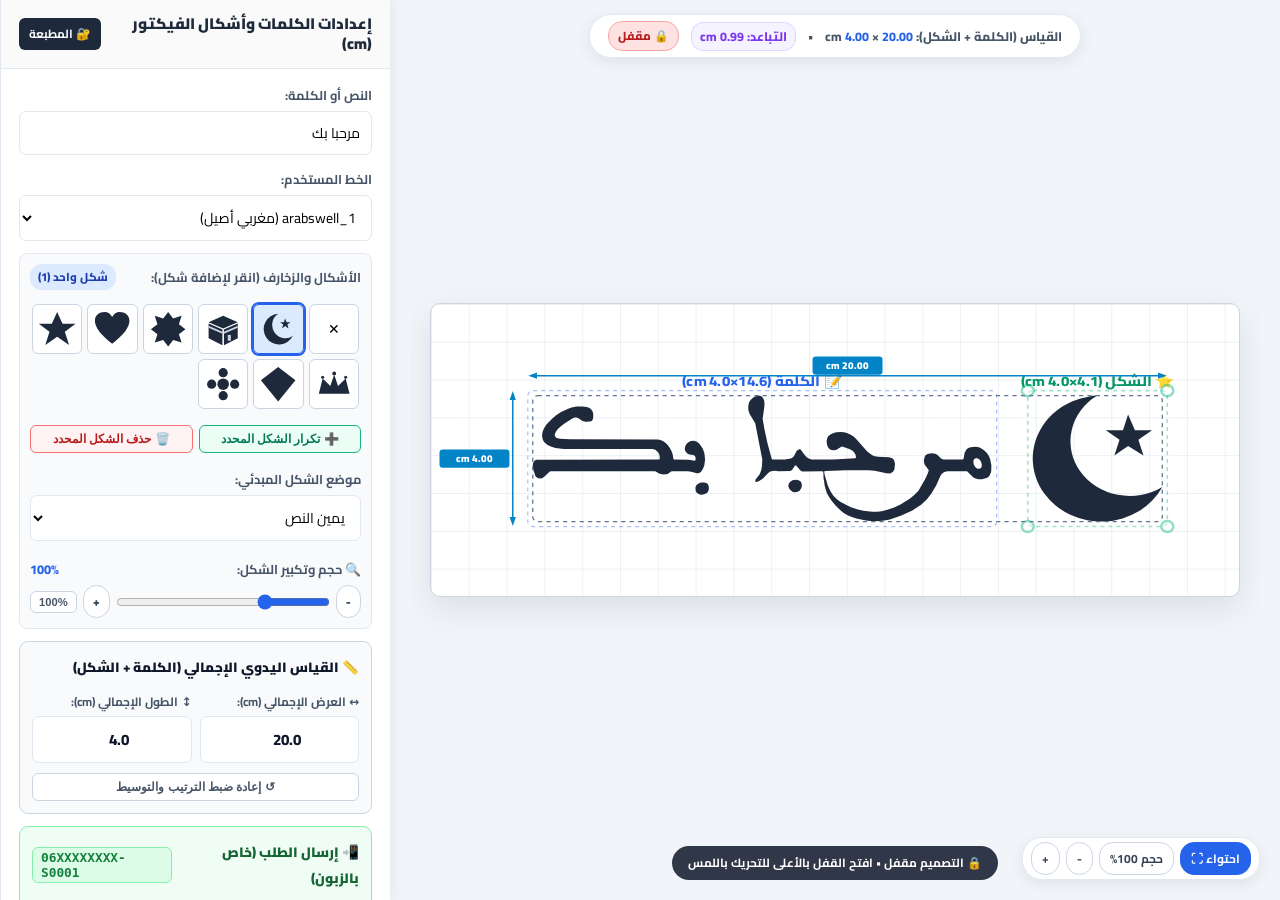
<file: index.html>
<!DOCTYPE html>
<html lang="ar" dir="rtl">
<head>
  <meta charset="UTF-8">
  <meta name="viewport" content="width=device-width, initial-scale=1.0, maximum-scale=1.0, user-scalable=no, viewport-fit=cover">
  <title>مصمم الكلمات وأشكال الفيكتور بالقياسات الحقيقية (cm)</title>
  
  <!-- إعدادات تطبيق الهاتف المتقدمة (PWA & Mobile Meta) -->
  <link rel="manifest" href="manifest.json">
  <meta name="theme-color" content="#2563eb">
  <meta name="apple-mobile-web-app-capable" content="yes">
  <meta name="apple-mobile-web-app-status-bar-style" content="black-translucent">
  <meta name="apple-mobile-web-app-title" content="مصمم الفيكتور">
  <meta name="mobile-web-app-capable" content="yes">
  <meta name="application-name" content="مصمم الفيكتور">
  <meta name="description" content="تطبيق تصميم الكلمات العربية وأشكال الفيكتور بالقياسات الحقيقية بالسنتيمتر وإرسال الطلبات المشفرة عبر الواتساب">
  
  <!-- أيقونات التطبيق للشاشات المختلفة وسطح الهاتف -->
  <link rel="icon" type="image/svg+xml" href="icons/icon.svg">
  <link rel="icon" type="image/png" sizes="32x32" href="icons/favicon-32x32.png">
  <link rel="icon" type="image/png" sizes="192x192" href="icons/icon-192.png">
  <link rel="apple-touch-icon" href="icons/apple-touch-icon.png">

  <!-- خطوط Google Fonts العربية -->
  <link rel="preconnect" href="https://fonts.googleapis.com">
  <link rel="preconnect" href="https://fonts.gstatic.com" crossorigin>
  <link href="https://fonts.googleapis.com/css2?family=Amiri:wght@700&family=Cairo:wght@700;900&family=Changa:wght@700&family=Kufam:wght@700&family=Rakkas&family=Reem+Kufi:wght@700&family=Tajawal:wght@700&display=swap" rel="stylesheet">
  
  <!-- الأنماط المنسقة للمشروع والمحسنة للهواتف -->
  <link rel="stylesheet" href="css/style.css">
</head>
<body>
  <!-- الشريط العلوي لشاشات الهواتف واللوحي -->
  <header class="top-bar">
    <div class="top-bar-title-wrap">
      <img src="icons/icon.svg" alt="أيقونة التطبيق" class="top-bar-icon">
      <h2>مصمم الفيكتور (cm)</h2>
    </div>
    <div class="top-bar-actions">
      <button class="top-bar-btn install-btn-nav" id="mobileInstallBtn" style="display:none;" title="تثبيت التطبيق على هاتفك">📲 تثبيت</button>
      <button class="admin-toggle-btn" id="mobileAdminToggleBtn" title="الدخول لخانة المطبعة لفك التشفير وتصدير SVG">🔐 المطبعة</button>
    </div>
  </header>
  <div class="overlay" id="overlay"></div>

  <!-- بنر عائم لتثبيت التطبيق على سطح الهاتف -->
  <div class="pwa-install-banner" id="pwaInstallBanner">
    <div class="pwa-banner-content">
      <img src="icons/icon.svg" alt="أيقونة" class="pwa-banner-icon">
      <div class="pwa-banner-text">
        <span class="pwa-banner-title">تثبيت التطبيق على هاتفك</span>
        <span class="pwa-banner-desc">أضف التطبيق لسطح الشاشة لاستخدامه بملء الشاشة بدون متصفح</span>
      </div>
    </div>
    <div class="pwa-banner-actions">
      <button class="pwa-btn-install" id="bannerInstallActionBtn">تثبيت الآن</button>
      <button class="pwa-btn-dismiss" id="bannerDismissBtn" title="إغلاق">✕</button>
    </div>
  </div>

  <!-- 1. مساحة العمل والرسم (Canvas Workspace) - في الأعلى دائماً -->
  <main id="mainCanvas">
    <!-- الشريط العائم العلوي للمعلومات وأداة القفل -->
    <div class="top-floating-bar" id="topInfoBar">
      <span>القياس (الكلمة + الشكل): <span class="val" id="infoW">20.00</span> × <span class="val" id="infoH">4.00</span> cm</span>
      <span>•</span>
      <span class="sep-badge" id="infoSep">التباعد: -- cm</span>
      <button class="lock-toggle-btn locked" id="lockToggleBtn" title="التصميم مقفل (اضغط للفتح والتحريك اليدوي)">🔒 مقفل</button>
    </div>

    <!-- حاوية لوحة الرسم -->
    <div class="artboard-container" id="artboardContainer">
      <div class="artboard-card" id="artboardCard">
        <svg id="previewSvg" xmlns="http://www.w3.org/2000/svg">
          <defs>
            <marker id="arrow" viewBox="0 0 10 10" refX="5" refY="5" markerWidth="6" markerHeight="6" orient="auto-start-reverse">
              <path d="M 0 1.5 L 10 5 L 0 8.5 z" fill="#0284c7"/>
            </marker>
          </defs>

          <!-- المجموعة المدمجة (الكلمة + الشكل) تحت السيطرة المباشرة للقياس اليدوي -->
          <g id="masterDesignGroup">
            <!-- 1. الكلمة -->
            <g id="textGroup" class="interactive-group">
              <rect id="textHitArea" fill="transparent" pointer-events="all"/>
              <rect id="textSelectionBox" class="drag-selection-box" fill="none" stroke="#2563eb" stroke-width="1.2" rx="4"/>
              <text id="textLabelBadge" class="drag-label-badge" fill="#2563eb">📝 الكلمة</text>
              <text id="svgText" x="0" y="0" text-anchor="middle" dominant-baseline="central" fill="#1e293b">مرحبا بك</text>
            </g>

            <!-- 2. الشكل مع مقابض التكبير والتصغير المباشرة -->
            <g id="shapeGroup" class="interactive-group">
              <rect id="shapeHitArea" fill="transparent" pointer-events="all"/>
              <rect id="shapeSelectionBox" class="drag-selection-box" fill="none" stroke="#10b981" stroke-width="1.2" rx="4"/>
              <text id="shapeLabelBadge" class="drag-label-badge" fill="#10b981">⭐ الشكل (اسحب المقابض للتكبير)</text>
              <g id="shapeContainer" fill="#1e293b"></g>
              <!-- مقابض الزوايا للتحجيم باللمس والماوس -->
              <circle class="resize-handle" id="handleTL" r="6"/>
              <circle class="resize-handle" id="handleTR" r="6"/>
              <circle class="resize-handle" id="handleBR" r="6"/>
              <circle class="resize-handle" id="handleBL" r="6"/>
            </g>
          </g>

          <!-- خطوط القياس اليدوي المحيطة بالتصميم الكلي -->
          <g id="guideLinesGroup">
            <rect id="outerDesignRect" fill="none" stroke="#64748b" stroke-width="1.5" stroke-dasharray="5,5" rx="6"/>
            <line id="topDimLine" stroke="#0284c7" stroke-width="1.8" marker-start="url(#arrow)" marker-end="url(#arrow)"/>
            <rect id="widthBadgeBg" fill="#0284c7" rx="4"/>
            <text id="widthLabel" fill="#ffffff" font-size="12" font-weight="900" text-anchor="middle" dominant-baseline="central">-- cm</text>
            <line id="sideDimLine" stroke="#0284c7" stroke-width="1.8" marker-start="url(#arrow)" marker-end="url(#arrow)"/>
            <rect id="heightBadgeBg" fill="#0284c7" rx="4"/>
            <text id="heightLabel" fill="#ffffff" font-size="12" font-weight="900" text-anchor="middle" dominant-baseline="central">-- cm</text>
          </g>

          <!-- خط قياس مسافة التباعد -->
          <g id="separationGuideGroup">
            <line id="sepLine" stroke="#8b5cf6" stroke-width="1.6" stroke-dasharray="3,3"/>
            <rect id="sepBadgeRect" fill="#8b5cf6" rx="4"/>
            <text id="sepBadgeText" fill="#ffffff" font-size="11" font-weight="800" text-anchor="middle" dominant-baseline="central">تباعد: -- cm</text>
          </g>
        </svg>
      </div>
    </div>

    <!-- أزرار التحكم في الرؤية والتكبير -->
    <div class="view-controls">
      <button class="view-btn active" id="btnFit">احتواء ⛶</button>
      <button class="view-btn" id="btn100">حجم 100%</button>
      <button class="view-btn" id="btnZoomOut">-</button>
      <button class="view-btn" id="btnZoomIn">+</button>
    </div>

    <div class="drag-hint" id="dragHint">✥ المس الكلمة أو الشكل للتحريك • المس زوايا الشكل للتكبير والتصغير</div>
  </main>

  <!-- 2. لوحة الإعدادات والتحكم - تحت مساحة العمل مباشرة -->
  <aside id="sidebar">
    <div class="aside-header">
      <h1>إعدادات الكلمات وأشكال الفيكتور (cm)</h1>
      <div style="display:flex;align-items:center;gap:6px;">
        <button class="admin-toggle-btn" id="adminToggleBtn" title="الدخول لخانة المطبعة لفك التشفير وتصدير SVG">🔐 المطبعة</button>
      </div>
    </div>
    <div class="aside-body">
      <!-- زر تثبيت التطبيق داخل القائمة الجانبية -->
      <div class="sidebar-install-box" id="sidebarInstallBtn">
        <span>📲 تثبيت هذا التطبيق على هاتفك:</span>
        <button class="btn-sidebar-install">تثبيت التطبيق</button>
      </div>

      <!-- بوابة التحقق السري للمطبعة -->
      <div class="admin-auth-box" id="adminAuthBox">
        <label style="color:#854d0e;">🔐 رمز دخول المطبعة:</label>
        <div style="display:flex;gap:6px;">
          <input type="password" id="adminPinInput" placeholder="أدخل الرمز السري..." inputmode="numeric" style="flex:1;">
          <button class="admin-toggle-btn" id="adminPinSubmitBtn" style="background:#ca8a04;">دخول</button>
        </div>
        <div id="adminPinError" style="display:none;font-size:.74rem;color:#dc2626;font-weight:700;"></div>
      </div>

      <!-- خانة المطبعة الخاصة: تحويل الملف المشفر إلى SVG وتصديره -->
      <div class="admin-section-body" id="adminSectionBody">
        <div class="admin-section-title">
          <span>🛠️ خانة المطبعة (تحويل المشفر إلى SVG)</span>
          <button class="dim-reset-btn" id="adminResetCounterBtn" title="تصفير عداد الطلبات التسلسلي" style="padding:2px 7px;font-size:.68rem;">تصفير العداد</button>
        </div>

        <label class="custom-upload-box" for="adminEncryptedFileInput" style="border-color:#3b82f6;background:#fff;color:#1d4ed8;">
          <span>📂 اختر الملف المشفر المرسل من الزبون (.svge)</span>
          <input type="file" id="adminEncryptedFileInput" accept=".svge,.enc,.txt" style="display:none;">
        </label>

        <div class="admin-decoded-info" id="adminDecodedInfo"></div>

        <button class="btn-export" id="adminExportDecodedBtn" style="display:none;margin-top:2px;background:#0284c7;">
          ⬇ تحويل وتصدير ملف SVG
        </button>

        <button class="dim-reset-btn" id="adminDirectExportBtn" style="border-color:#93c5fd;color:#1e40af;">
          ⬇ تصدير التصميم المعروض حالياً كـ SVG
        </button>

        <!-- رفع شكل SVG خاص بالمطبعة -->
        <label class="custom-upload-box" for="svgFileInput" style="margin-top:4px;border-color:#10b981;color:#047857;">
          <span>📁 رفع شكل SVG مخصص من حاسوبك</span>
          <input type="file" id="svgFileInput" accept=".svg" style="display:none;">
        </label>

        <!-- رفع خط خاص بالمطبعة -->
        <div style="display:flex;gap:6px;margin-top:4px;">
          <label class="custom-upload-box" for="fontFileInput" style="flex:1;padding:5px;font-size:.73rem;border-color:#6366f1;color:#4338ca;">
            <span>📁 إضافة خط (TTF/OTF)</span>
            <input type="file" id="fontFileInput" accept=".ttf,.otf,.woff,.woff2" style="display:none;">
          </label>
          <button class="btn-font" id="loadFontsBtn" style="flex:1;padding:5px;font-size:.73rem;">قراءة خطوط الجهاز</button>
        </div>

        <div class="control-group" style="margin-top:4px;border-top:1px dashed #bfdbfe;padding-top:6px;">
          <label style="font-size:.73rem;color:#1e3a8a;">📱 رقم واتساب المطبعة (لاستقبال الطلبات تلقائياً):</label>
          <input type="tel" id="adminWhatsAppInput" value="0771018442" placeholder="مثال: 0771018442" inputmode="tel" style="direction:ltr;text-align:left;font-size:.8rem;padding:5px 8px;">
        </div>
      </div>

      <!-- إدخال النص -->
      <div class="control-group">
        <label>النص أو الكلمة:</label>
        <input type="text" id="textInput" value="مرحبا بك">
      </div>

      <!-- اختيار الخطوط -->
      <div class="control-group">
        <label>الخط المستخدم:</label>
        <select id="fontSelect">
          <optgroup label="الخطوط المختارة المدمجة">
            <option value="'arabswell_1', cursive" selected>arabswell_1 (مغربي أصيل)</option>
            <option value="'AL-Battar', sans-serif">AL-Battar (البتار كوفي عريض)</option>
            <option value="'Akhbar MT', serif">Akhbar MT (أخبار)</option>
            <option value="'Cameliya', cursive">Cameliya</option>
            <option value="'Campana Script PERSONAL USE', cursive">Campana Script PERSONAL USE</option>
            <option value="'Arial Rounded MT Bold', sans-serif">Arial Rounded MT Bold</option>
            <option value="'Calisto MT', serif">Calisto MT</option>
          </optgroup>
          <optgroup id="localFontsGroup" label="خطوط مخصصة"></optgroup>
        </select>
      </div>

      <!-- قسم الأشكال والزخارف (Vector) -->
      <div class="shapes-section">
        <div style="display:flex;align-items:center;justify-content:space-between;margin-bottom:4px;">
          <label style="margin:0;">الأشكال والزخارف (انقر لإضافة شكل):</label>
          <span class="shapes-count-badge" id="shapesCountBadge" style="font-size:.72rem;background:#dbeafe;color:#1e40af;padding:2px 8px;border-radius:12px;font-weight:800;">شكل واحد (1)</span>
        </div>
        <div class="shapes-grid" id="shapesGrid">
          <button class="shape-btn" data-shape="none" title="مسح جميع الأشكال">✕</button>
          <button class="shape-btn active" data-shape="crescent" title="إضافة هلال ونجمة">
            <svg viewBox="0 0 100 100"><path d="M50 10 A40 40 0 1 0 88 68 A32 32 0 1 1 50 10 Z"/><polygon points="68,22 72,32 82,32 74,38 77,48 68,42 60,48 63,38 55,32 65,32"/></svg>
          </button>
          <button class="shape-btn" data-shape="kaaba" title="إضافة الكعبة المشرفة">
            <svg viewBox="0 0 100 100"><polygon points="50,15 88,32 50,48 12,32"/><polygon points="12,35 48,51 48,92 12,74"/><polygon points="52,51 88,35 88,74 52,92"/><polygon points="12,41 48,57 48,62 12,46" fill="#cbd5e1"/><polygon points="52,57 88,41 88,46 52,62" fill="#cbd5e1"/><rect x="62" y="65" width="8" height="15" fill="#cbd5e1"/></svg>
          </button>
          <button class="shape-btn" data-shape="star8" title="إضافة نجمة إسلامية">
            <svg viewBox="0 0 100 100"><polygon points="50,5 63,22 85,15 78,37 95,50 78,63 85,85 63,78 50,95 37,78 15,85 22,63 5,50 22,37 15,15 37,22"/></svg>
          </button>
          <button class="shape-btn" data-shape="heart" title="إضافة قلب">
            <svg viewBox="0 0 100 100"><path d="M50,88 C20,65 5,45 5,28 C5,13 17,5 30,5 C39,5 46,10 50,18 C54,10 61,5 70,5 C83,5 95,13 95,28 C95,45 80,65 50,88 Z"/></svg>
          </button>
          <button class="shape-btn" data-shape="star" title="إضافة نجمة خماسية">
            <svg viewBox="0 0 100 100"><polygon points="50,5 64,36 98,36 70,57 81,91 50,70 19,91 30,57 2,36 36,36"/></svg>
          </button>
          <button class="shape-btn" data-shape="crown" title="إضافة تاج">
            <svg viewBox="0 0 100 100"><polygon points="10,75 90,75 80,35 60,55 50,25 40,55 20,35"/><circle cx="50" cy="22" r="5"/><circle cx="20" cy="32" r="4"/><circle cx="80" cy="32" r="4"/></svg>
          </button>
          <button class="shape-btn" data-shape="diamond" title="إضافة ماسة">
            <svg viewBox="0 0 100 100"><polygon points="50,5 95,40 50,95 5,40"/></svg>
          </button>
          <button class="shape-btn" data-shape="flower" title="إضافة زهرة">
            <svg viewBox="0 0 100 100"><circle cx="50" cy="20" r="12"/><circle cx="80" cy="50" r="12"/><circle cx="50" cy="80" r="12"/><circle cx="20" cy="50" r="12"/><circle cx="50" cy="50" r="15"/></svg>
          </button>
        </div>

        <!-- أزرار تكرار وحذف الشكل المحدد -->
        <div style="display:flex;gap:6px;margin-top:6px;">
          <button type="button" class="dim-reset-btn" id="btnDuplicateShape" style="flex:1;margin:0;padding:6px 8px;background:#ecfdf5;border-color:#10b981;color:#047857;font-weight:800;font-size:.76rem;">
            ➕ تكرار الشكل المحدد
          </button>
          <button type="button" class="dim-reset-btn" id="btnDeleteShape" style="flex:1;margin:0;padding:6px 8px;background:#fef2f2;border-color:#f87171;color:#b91c1c;font-weight:800;font-size:.76rem;">
            🗑️ حذف الشكل المحدد
          </button>
        </div>

        <div class="control-group" style="margin-top:6px;">
          <label>موضع الشكل المبدئي:</label>
          <select id="shapePosition">
            <option value="right">يمين النص</option>
            <option value="left">يسار النص</option>
            <option value="top">أعلى النص</option>
            <option value="bottom">أسفل النص</option>
            <option value="only">الشكل فقط</option>
          </select>
        </div>

        <!-- أداة تكبير وتصغير الشكل داخل المشروع -->
        <div class="control-group" style="margin-top:8px;">
          <label>
            <span>🔍 حجم وتكبير الشكل:</span>
            <span id="shapeScaleVal" style="color:var(--accent);font-weight:800;">100%</span>
          </label>
          <div style="display:flex;align-items:center;gap:6px;">
            <button class="view-btn" id="btnScaleDown" title="تصغير الشكل" style="padding:4px 9px;font-weight:900;">-</button>
            <input type="range" id="shapeScaleSlider" min="20" max="300" value="100" step="5" style="flex:1;cursor:pointer;accent-color:var(--accent);">
            <button class="view-btn" id="btnScaleUp" title="تكبير الشكل" style="padding:4px 9px;font-weight:900;">+</button>
            <button class="dim-reset-btn" id="btnScaleReset" title="إعادة الحجم الافتراضي" style="padding:4px 8px;font-size:.7rem;">100%</button>
          </div>
        </div>
      </div>

      <!-- بطاقة القياس اليدوي الإجمالي (الكلمة + الشكل) -->
      <div class="dim-card">
        <span class="dim-card-title">📏 القياس اليدوي الإجمالي (الكلمة + الشكل)</span>
        <div class="dim-inputs-grid">
          <div class="dim-field">
            <label>↔ العرض الإجمالي (cm):</label>
            <input type="number" id="manualWidthInput" value="20.0" min="1" step="0.5" inputmode="decimal" pattern="[0-9]*[.]?[0-9]*">
          </div>
          <div class="dim-field">
            <label>↕ الطول الإجمالي (cm):</label>
            <input type="number" id="manualHeightInput" value="4.0" min="1" step="0.5" inputmode="decimal" pattern="[0-9]*[.]?[0-9]*">
          </div>
        </div>
        <button class="dim-reset-btn" id="btnResetLayout">↺ إعادة ضبط الترتيب والتوسيط</button>
      </div>

      <!-- قسم الزبون: إرسال التصميم بصيغة مشفرة عبر الواتساب -->
      <div class="customer-card">
        <div class="customer-card-title">
          <span>📲 إرسال الطلب (خاص بالزبون)</span>
          <span class="order-code-badge" id="orderCodePreview">06XXXXXXXX-S0001</span>
        </div>

        <div class="control-group">
          <label>رقم هاتف الزبون:</label>
          <input type="tel" id="customerPhoneInput" placeholder="أدخل رقم هاتفك..." inputmode="tel" style="direction:ltr;text-align:center;font-weight:800;">
        </div>

        <button class="btn-whatsapp" id="whatsappSendBtn">
          <span>💬 إرسال التصميم عبر الواتساب</span>
        </button>

        <div class="customer-status-msg" id="customerStatusMsg"></div>
      </div>
    </div>
  </aside>

  <!-- الملفات البرمجية المقسمة وفق هيكل نظيف ومستقل -->
  <script src="js/constants.js"></script>
  <script src="js/state.js"></script>
  <script src="js/dom.js"></script>
  <script src="js/shapes.js"></script>
  <script src="js/fonts.js"></script>
  <script src="js/canvas.js"></script>
  <script src="js/interaction.js"></script>
  <script src="js/export.js"></script>
  <script src="js/orders.js"></script>
  <script src="js/pwa.js"></script>
  <script src="js/app.js"></script>
</body>
</html>
</file>
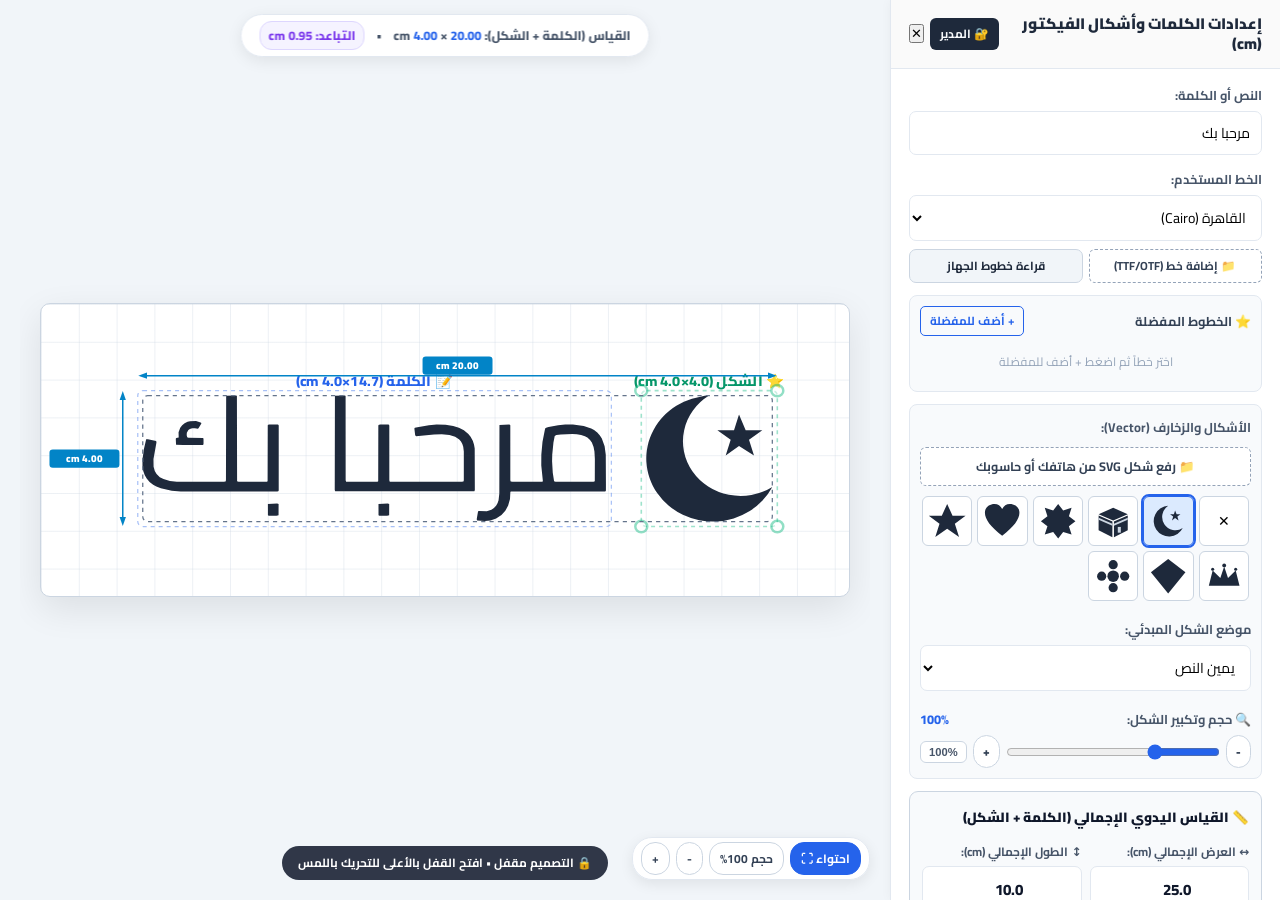
<file: SVG.HTML>
<!DOCTYPE html>
<html lang="ar" dir="rtl">
<head>
  <meta charset="UTF-8">
  <meta name="viewport" content="width=device-width, initial-scale=1.0, maximum-scale=1.0, user-scalable=no, viewport-fit=cover">
  <title>مصمم الكلمات وأشكال الفيكتور بالقياسات الحقيقية (cm)</title>
  
  <!-- إعدادات تطبيق الهاتف المتقدمة (PWA & Mobile Meta) -->
  <link rel="manifest" href="manifest.json">
  <meta name="theme-color" content="#2563eb">
  <meta name="apple-mobile-web-app-capable" content="yes">
  <meta name="apple-mobile-web-app-status-bar-style" content="black-translucent">
  <meta name="apple-mobile-web-app-title" content="مصمم الفيكتور">
  <meta name="mobile-web-app-capable" content="yes">
  <meta name="application-name" content="مصمم الفيكتور">
  <meta name="description" content="تطبيق تصميم الكلمات العربية وأشكال الفيكتور بالقياسات الحقيقية بالسنتيمتر وإرسال الطلبات المشفرة عبر الواتساب">
  
  <!-- أيقونات التطبيق للشاشات المختلفة وسطح الهاتف -->
  <link rel="icon" type="image/svg+xml" href="icons/icon.svg">
  <link rel="icon" type="image/png" sizes="32x32" href="icons/favicon-32x32.png">
  <link rel="icon" type="image/png" sizes="192x192" href="icons/icon-192.png">
  <link rel="apple-touch-icon" href="icons/apple-touch-icon.png">

  <!-- خطوط Google Fonts العربية -->
  <link rel="preconnect" href="https://fonts.googleapis.com">
  <link rel="preconnect" href="https://fonts.gstatic.com" crossorigin>
  <link href="https://fonts.googleapis.com/css2?family=Amiri:wght@700&family=Cairo:wght@700;900&family=Changa:wght@700&family=Kufam:wght@700&family=Rakkas&family=Reem+Kufi:wght@700&family=Tajawal:wght@700&display=swap" rel="stylesheet">
  
  <!-- الأنماط المنسقة للمشروع والمحسنة للهواتف -->
  <link rel="stylesheet" href="css/style.css">
</head>
<body>
  <!-- الشريط العلوي لشاشات الهواتف واللوحي -->
  <header class="top-bar">
    <div class="top-bar-title-wrap">
      <img src="icons/icon.svg" alt="أيقونة التطبيق" class="top-bar-icon">
      <h2>مصمم الفيكتور (cm)</h2>
    </div>
    <div class="top-bar-actions">
      <button class="top-bar-btn install-btn-nav" id="mobileInstallBtn" style="display:none;" title="تثبيت التطبيق على هاتفك">📲 تثبيت</button>
      <button class="top-bar-btn" id="menuToggle">الإعدادات ☰</button>
    </div>
  </header>
  <div class="overlay" id="overlay"></div>

  <!-- بنر عائم لتثبيت التطبيق على سطح الهاتف -->
  <div class="pwa-install-banner" id="pwaInstallBanner">
    <div class="pwa-banner-content">
      <img src="icons/icon.svg" alt="أيقونة" class="pwa-banner-icon">
      <div class="pwa-banner-text">
        <span class="pwa-banner-title">تثبيت التطبيق على هاتفك</span>
        <span class="pwa-banner-desc">أضف التطبيق لسطح الشاشة لاستخدامه بملء الشاشة بدون متصفح</span>
      </div>
    </div>
    <div class="pwa-banner-actions">
      <button class="pwa-btn-install" id="bannerInstallActionBtn">تثبيت الآن</button>
      <button class="pwa-btn-dismiss" id="bannerDismissBtn" title="إغلاق">✕</button>
    </div>
  </div>

  <!-- الشريط الجانبي للإعدادات -->
  <aside id="sidebar">
    <div class="aside-header">
      <h1>إعدادات الكلمات وأشكال الفيكتور (cm)</h1>
      <div style="display:flex;align-items:center;gap:6px;">
        <button class="admin-toggle-btn" id="adminToggleBtn" title="الدخول لخانة المدير لفك التشفير وتصدير SVG">🔐 المدير</button>
        <button class="menu-close" id="menuClose">✕</button>
      </div>
    </div>
    <div class="aside-body">
      <!-- زر تثبيت التطبيق داخل القائمة الجانبية -->
      <div class="sidebar-install-box" id="sidebarInstallBtn">
        <span>📲 تثبيت هذا التطبيق على هاتفك:</span>
        <button class="btn-sidebar-install">تثبيت التطبيق</button>
      </div>

      <!-- بوابة التحقق السري للمدير -->
      <div class="admin-auth-box" id="adminAuthBox">
        <label style="color:#854d0e;">🔐 رمز دخول المدير (الافتراضي: 1234):</label>
        <div style="display:flex;gap:6px;">
          <input type="password" id="adminPinInput" placeholder="أدخل الرمز السري..." style="flex:1;">
          <button class="admin-toggle-btn" id="adminPinSubmitBtn" style="background:#ca8a04;">دخول</button>
        </div>
        <div id="adminPinError" style="display:none;font-size:.74rem;color:#dc2626;font-weight:700;"></div>
      </div>

      <!-- خانة المدير الخاصة: تحويل الملف المشفر إلى SVG وتصديره -->
      <div class="admin-section-body" id="adminSectionBody">
        <div class="admin-section-title">
          <span>🛠️ خانة المدير (تحويل المشفر إلى SVG)</span>
          <button class="dim-reset-btn" id="adminResetCounterBtn" title="تصفير عداد الطلبات التسلسلي" style="padding:2px 7px;font-size:.68rem;">تصفير العداد</button>
        </div>

        <label class="custom-upload-box" for="adminEncryptedFileInput" style="border-color:#3b82f6;background:#fff;color:#1d4ed8;">
          <span>📂 اختر الملف المشفر المرسل من الزبون (.svge)</span>
          <input type="file" id="adminEncryptedFileInput" accept=".svge,.enc,.txt" style="display:none;">
        </label>

        <div class="admin-decoded-info" id="adminDecodedInfo"></div>

        <button class="btn-export" id="adminExportDecodedBtn" style="display:none;margin-top:2px;background:#0284c7;">
          ⬇ تحويل وتصدير ملف SVG
        </button>

        <button class="dim-reset-btn" id="adminDirectExportBtn" style="border-color:#93c5fd;color:#1e40af;">
          ⬇ تصدير التصميم المعروض حالياً كـ SVG
        </button>

        <div class="control-group" style="margin-top:4px;border-top:1px dashed #bfdbfe;padding-top:6px;">
          <label style="font-size:.73rem;color:#1e3a8a;">📱 رقم واتساب المدير (لاستقبال الطلبات، اختياري):</label>
          <input type="text" id="adminWhatsAppInput" placeholder="مثال: 212662065072" style="direction:ltr;text-align:left;font-size:.8rem;padding:5px 8px;">
        </div>
      </div>

      <!-- إدخال النص -->
      <div class="control-group">
        <label>النص أو الكلمة:</label>
        <input type="text" id="textInput" value="مرحبا بك">
      </div>

      <!-- اختيار الخطوط ورفع خطوط من الهاتف والحاسوب -->
      <div class="control-group">
        <label>الخط المستخدم:</label>
        <select id="fontSelect">
          <optgroup label="خطوط عربية جاهزة">
            <option value="'Cairo', sans-serif">القاهرة (Cairo)</option>
            <option value="'Amiri', serif">الأميري - نسخ</option>
            <option value="'Reem Kufi', sans-serif">ريم كوفي</option>
            <option value="'Kufam', sans-serif">كوفام عصري</option>
            <option value="'Rakkas', display">رقاص عريض</option>
            <option value="'Changa', sans-serif">تشانغا كتلية</option>
            <option value="'Tajawal', sans-serif">تجوال</option>
          </optgroup>
          <optgroup id="localFontsGroup" label="خطوط مخصصة ومحملة"></optgroup>
        </select>
        <div style="display:flex;gap:6px;margin-top:4px;">
          <label class="custom-upload-box" for="fontFileInput" style="flex:1;padding:5px;font-size:.73rem;">
            <span>📁 إضافة خط (TTF/OTF)</span>
            <input type="file" id="fontFileInput" accept=".ttf,.otf,.woff,.woff2" style="display:none;">
          </label>
          <button class="btn-font" id="loadFontsBtn" style="flex:1;padding:5px;font-size:.73rem;">قراءة خطوط الجهاز</button>
        </div>
      </div>

      <!-- الخطوط المفضلة -->
      <div class="font-fav-section">
        <div style="display:flex;align-items:center;justify-content:space-between;">
          <span style="font-size:.8rem;font-weight:700;color:#334155;">⭐ الخطوط المفضلة</span>
          <button class="btn-add-fav" id="addFavBtn">+ أضف للمفضلة</button>
        </div>
        <div class="font-fav-list" id="favList">
          <div style="font-size:.75rem;color:#94a3b8;text-align:center;padding:8px;">اختر خطاً ثم اضغط + أضف للمفضلة</div>
        </div>
      </div>

      <!-- قسم الأشكال والزخارف (Vector) -->
      <div class="shapes-section">
        <label>الأشكال والزخارف (Vector):</label>
        <label class="custom-upload-box" for="svgFileInput">
          <span>📁 رفع شكل SVG من هاتفك أو حاسوبك</span>
          <input type="file" id="svgFileInput" accept=".svg" style="display:none;">
        </label>
        <div class="shapes-grid" id="shapesGrid">
          <button class="shape-btn" data-shape="none" title="بدون شكل">✕</button>
          <button class="shape-btn active" data-shape="crescent" title="هلال ونجمة">
            <svg viewBox="0 0 100 100"><path d="M50 10 A40 40 0 1 0 88 68 A32 32 0 1 1 50 10 Z"/><polygon points="68,22 72,32 82,32 74,38 77,48 68,42 60,48 63,38 55,32 65,32"/></svg>
          </button>
          <button class="shape-btn" data-shape="kaaba" title="الكعبة المشرفة">
            <svg viewBox="0 0 100 100"><polygon points="50,15 88,32 50,48 12,32"/><polygon points="12,35 48,51 48,92 12,74"/><polygon points="52,51 88,35 88,74 52,92"/><polygon points="12,41 48,57 48,62 12,46" fill="#cbd5e1"/><polygon points="52,57 88,41 88,46 52,62" fill="#cbd5e1"/><rect x="62" y="65" width="8" height="15" fill="#cbd5e1"/></svg>
          </button>
          <button class="shape-btn" data-shape="star8" title="نجمة إسلامية">
            <svg viewBox="0 0 100 100"><polygon points="50,5 63,22 85,15 78,37 95,50 78,63 85,85 63,78 50,95 37,78 15,85 22,63 5,50 22,37 15,15 37,22"/></svg>
          </button>
          <button class="shape-btn" data-shape="heart" title="قلب">
            <svg viewBox="0 0 100 100"><path d="M50,88 C20,65 5,45 5,28 C5,13 17,5 30,5 C39,5 46,10 50,18 C54,10 61,5 70,5 C83,5 95,13 95,28 C95,45 80,65 50,88 Z"/></svg>
          </button>
          <button class="shape-btn" data-shape="star" title="نجمة خماسية">
            <svg viewBox="0 0 100 100"><polygon points="50,5 64,36 98,36 70,57 81,91 50,70 19,91 30,57 2,36 36,36"/></svg>
          </button>
          <button class="shape-btn" data-shape="crown" title="تاج">
            <svg viewBox="0 0 100 100"><polygon points="10,75 90,75 80,35 60,55 50,25 40,55 20,35"/><circle cx="50" cy="22" r="5"/><circle cx="20" cy="32" r="4"/><circle cx="80" cy="32" r="4"/></svg>
          </button>
          <button class="shape-btn" data-shape="diamond" title="ماسة">
            <svg viewBox="0 0 100 100"><polygon points="50,5 95,40 50,95 5,40"/></svg>
          </button>
          <button class="shape-btn" data-shape="flower" title="زهرة">
            <svg viewBox="0 0 100 100"><circle cx="50" cy="20" r="12"/><circle cx="80" cy="50" r="12"/><circle cx="50" cy="80" r="12"/><circle cx="20" cy="50" r="12"/><circle cx="50" cy="50" r="15"/></svg>
          </button>
        </div>

        <div class="control-group" style="margin-top:6px;">
          <label>موضع الشكل المبدئي:</label>
          <select id="shapePosition">
            <option value="right">يمين النص</option>
            <option value="left">يسار النص</option>
            <option value="top">أعلى النص</option>
            <option value="bottom">أسفل النص</option>
            <option value="only">الشكل فقط</option>
          </select>
        </div>

        <!-- أداة تكبير وتصغير الشكل داخل المشروع -->
        <div class="control-group" style="margin-top:8px;">
          <label>
            <span>🔍 حجم وتكبير الشكل:</span>
            <span id="shapeScaleVal" style="color:var(--accent);font-weight:800;">100%</span>
          </label>
          <div style="display:flex;align-items:center;gap:6px;">
            <button class="view-btn" id="btnScaleDown" title="تصغير الشكل" style="padding:4px 9px;font-weight:900;">-</button>
            <input type="range" id="shapeScaleSlider" min="20" max="300" value="100" step="5" style="flex:1;cursor:pointer;accent-color:var(--accent);">
            <button class="view-btn" id="btnScaleUp" title="تكبير الشكل" style="padding:4px 9px;font-weight:900;">+</button>
            <button class="dim-reset-btn" id="btnScaleReset" title="إعادة الحجم الافتراضي" style="padding:4px 8px;font-size:.7rem;">100%</button>
          </div>
        </div>
      </div>

      <!-- بطاقة القياس اليدوي الإجمالي (الكلمة + الشكل) -->
      <div class="dim-card">
        <span class="dim-card-title">📏 القياس اليدوي الإجمالي (الكلمة + الشكل)</span>
        <div class="dim-inputs-grid">
          <div class="dim-field">
            <label>↔ العرض الإجمالي (cm):</label>
            <input type="number" id="manualWidthInput" value="25.0" min="1" step="0.5">
          </div>
          <div class="dim-field">
            <label>↕ الطول الإجمالي (cm):</label>
            <input type="number" id="manualHeightInput" value="10.0" min="1" step="0.5">
          </div>
        </div>
        <button class="dim-reset-btn" id="btnResetLayout">↺ إعادة ضبط الترتيب والتوسيط</button>
      </div>

      <!-- قسم الزبون: إرسال التصميم بصيغة مشفرة عبر الواتساب -->
      <div class="customer-card">
        <div class="customer-card-title">
          <span>📲 إرسال الطلب (خاص بالزبون)</span>
          <span class="order-code-badge" id="orderCodePreview">06XXXXXXXX-S0001</span>
        </div>

        <div class="control-group">
          <label>رقم هاتف الزبون:</label>
          <input type="text" id="customerPhoneInput" placeholder="مثال: 0662065072" style="direction:ltr;text-align:center;font-weight:800;">
        </div>

        <button class="btn-whatsapp" id="whatsappSendBtn">
          <span>💬 إرسال التصميم عبر الواتساب</span>
        </button>

        <div class="customer-status-msg" id="customerStatusMsg"></div>
      </div>
    </div>
  </aside>

  <!-- مساحة العمل والرسم (Canvas Workspace) -->
  <main>
    <!-- الشريط العائم العلوي للمعلومات -->
    <div class="top-floating-bar" id="topInfoBar">
      <span>القياس (الكلمة + الشكل): <span class="val" id="infoW">25.00</span> × <span class="val" id="infoH">10.00</span> cm</span>
      <span>•</span>
      <span class="sep-badge" id="infoSep">التباعد: -- cm</span>
    </div>

    <!-- حاوية لوحة الرسم -->
    <div class="artboard-container" id="artboardContainer">
      <div class="artboard-card" id="artboardCard">
        <svg id="previewSvg" xmlns="http://www.w3.org/2000/svg">
          <defs>
            <marker id="arrow" viewBox="0 0 10 10" refX="5" refY="5" markerWidth="6" markerHeight="6" orient="auto-start-reverse">
              <path d="M 0 1.5 L 10 5 L 0 8.5 z" fill="#0284c7"/>
            </marker>
          </defs>

          <!-- المجموعة المدمجة (الكلمة + الشكل) تحت السيطرة المباشرة للقياس اليدوي -->
          <g id="masterDesignGroup">
            <!-- 1. الكلمة -->
            <g id="textGroup" class="interactive-group">
              <rect id="textHitArea" fill="transparent" pointer-events="all"/>
              <rect id="textSelectionBox" class="drag-selection-box" fill="none" stroke="#2563eb" stroke-width="1.2" rx="4"/>
              <text id="textLabelBadge" class="drag-label-badge" fill="#2563eb">📝 الكلمة</text>
              <text id="svgText" x="0" y="0" text-anchor="middle" dominant-baseline="central" fill="#1e293b">مرحبا بك</text>
            </g>

            <!-- 2. الشكل مع مقابض التكبير والتصغير المباشرة -->
            <g id="shapeGroup" class="interactive-group">
              <rect id="shapeHitArea" fill="transparent" pointer-events="all"/>
              <rect id="shapeSelectionBox" class="drag-selection-box" fill="none" stroke="#10b981" stroke-width="1.2" rx="4"/>
              <text id="shapeLabelBadge" class="drag-label-badge" fill="#10b981">⭐ الشكل (اسحب المقابض للتكبير)</text>
              <g id="shapeContainer" fill="#1e293b"></g>
              <!-- مقابض الزوايا للتحجيم باللمس والماوس -->
              <circle class="resize-handle" id="handleTL" r="6"/>
              <circle class="resize-handle" id="handleTR" r="6"/>
              <circle class="resize-handle" id="handleBR" r="6"/>
              <circle class="resize-handle" id="handleBL" r="6"/>
            </g>
          </g>

          <!-- خطوط القياس اليدوي المحيطة بالتصميم الكلي -->
          <g id="guideLinesGroup">
            <rect id="outerDesignRect" fill="none" stroke="#64748b" stroke-width="1.5" stroke-dasharray="5,5" rx="6"/>
            <line id="topDimLine" stroke="#0284c7" stroke-width="1.8" marker-start="url(#arrow)" marker-end="url(#arrow)"/>
            <rect id="widthBadgeBg" fill="#0284c7" rx="4"/>
            <text id="widthLabel" fill="#ffffff" font-size="12" font-weight="900" text-anchor="middle" dominant-baseline="central">-- cm</text>
            <line id="sideDimLine" stroke="#0284c7" stroke-width="1.8" marker-start="url(#arrow)" marker-end="url(#arrow)"/>
            <rect id="heightBadgeBg" fill="#0284c7" rx="4"/>
            <text id="heightLabel" fill="#ffffff" font-size="12" font-weight="900" text-anchor="middle" dominant-baseline="central">-- cm</text>
          </g>

          <!-- خط قياس مسافة التباعد -->
          <g id="separationGuideGroup">
            <line id="sepLine" stroke="#8b5cf6" stroke-width="1.6" stroke-dasharray="3,3"/>
            <rect id="sepBadgeRect" fill="#8b5cf6" rx="4"/>
            <text id="sepBadgeText" fill="#ffffff" font-size="11" font-weight="800" text-anchor="middle" dominant-baseline="central">تباعد: -- cm</text>
          </g>
        </svg>
      </div>
    </div>

    <!-- أزرار التحكم في الرؤية والتكبير -->
    <div class="view-controls">
      <button class="view-btn active" id="btnFit">احتواء ⛶</button>
      <button class="view-btn" id="btn100">حجم 100%</button>
      <button class="view-btn" id="btnZoomOut">-</button>
      <button class="view-btn" id="btnZoomIn">+</button>
    </div>

    <div class="drag-hint" id="dragHint">✥ المس الكلمة أو الشكل للتحريك • المس زوايا الشكل للتكبير والتصغير</div>
  </main>

  <!-- الملفات البرمجية المقسمة وفق هيكل نظيف ومستقل -->
  <script src="js/constants.js"></script>
  <script src="js/state.js"></script>
  <script src="js/dom.js"></script>
  <script src="js/shapes.js"></script>
  <script src="js/fonts.js"></script>
  <script src="js/canvas.js"></script>
  <script src="js/interaction.js"></script>
  <script src="js/export.js"></script>
  <script src="js/orders.js"></script>
  <script src="js/pwa.js"></script>
  <script src="js/app.js"></script>
</body>
</html>
</file>
